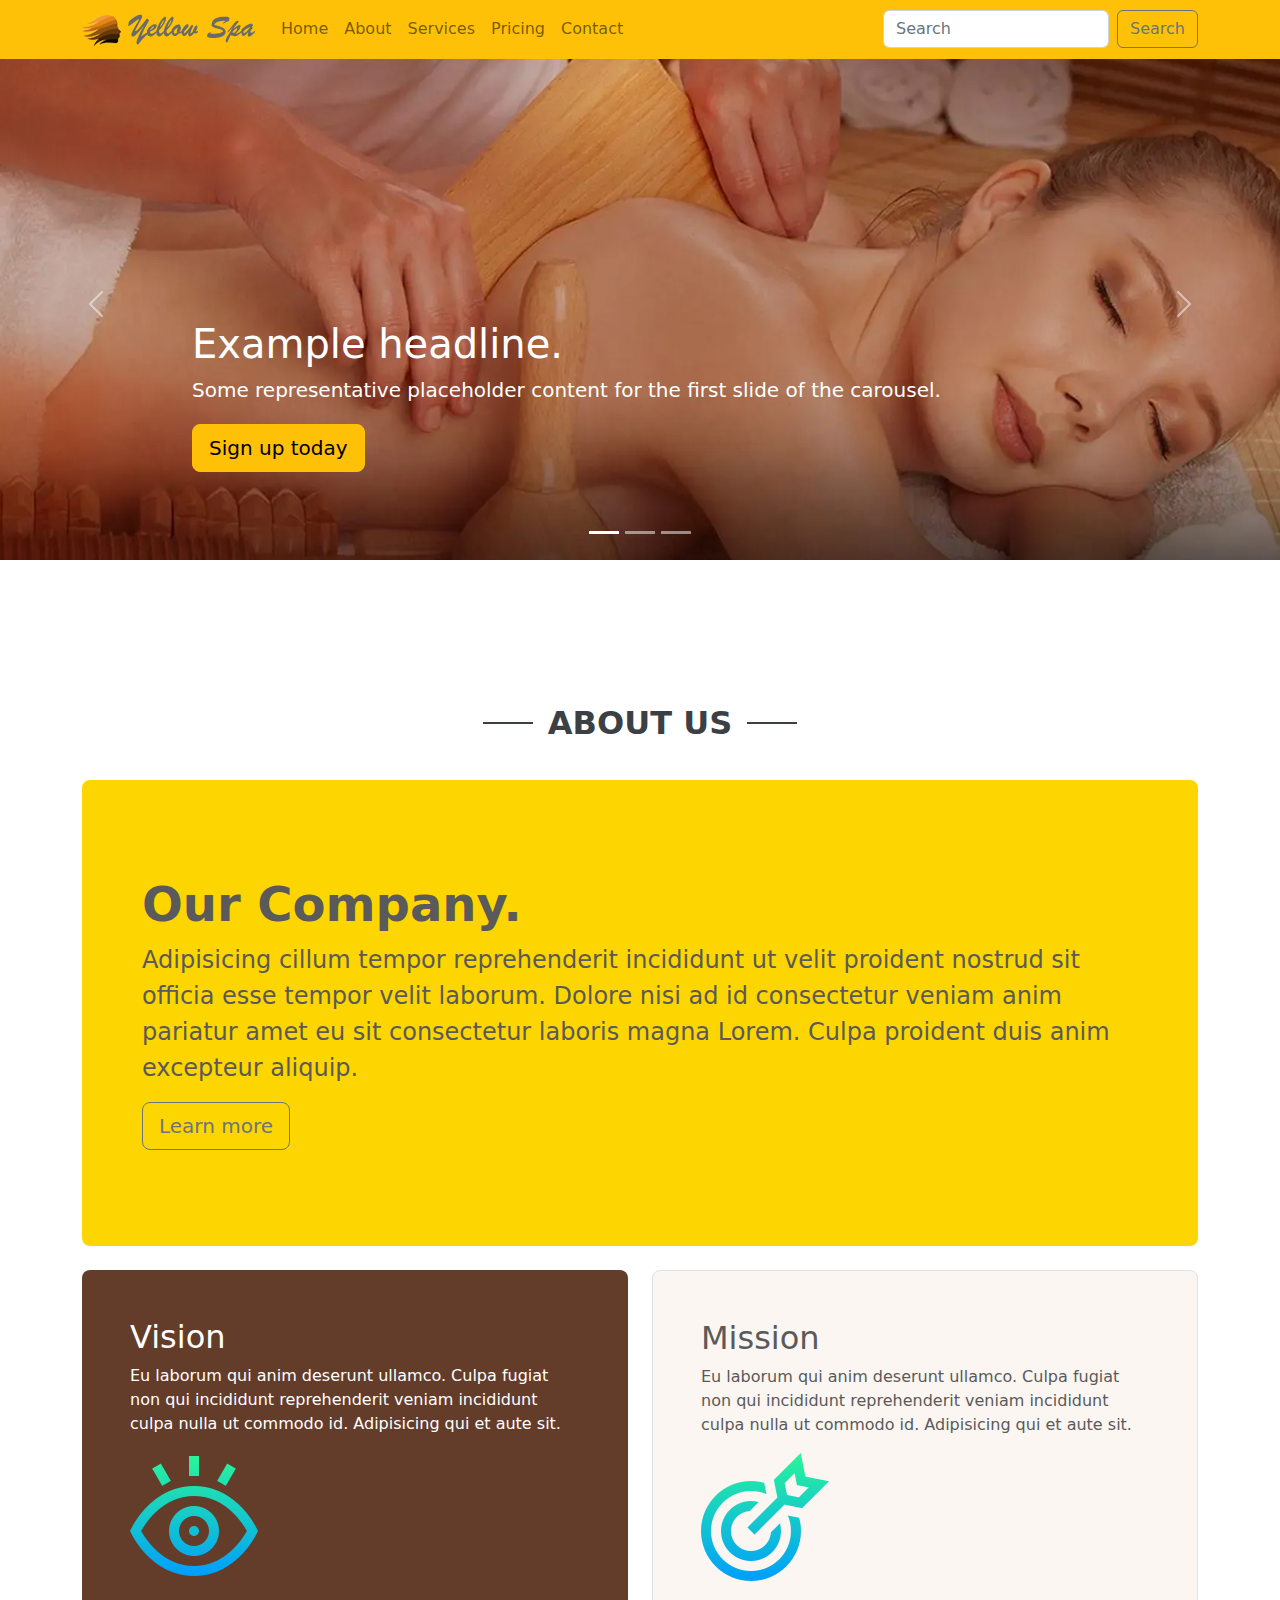
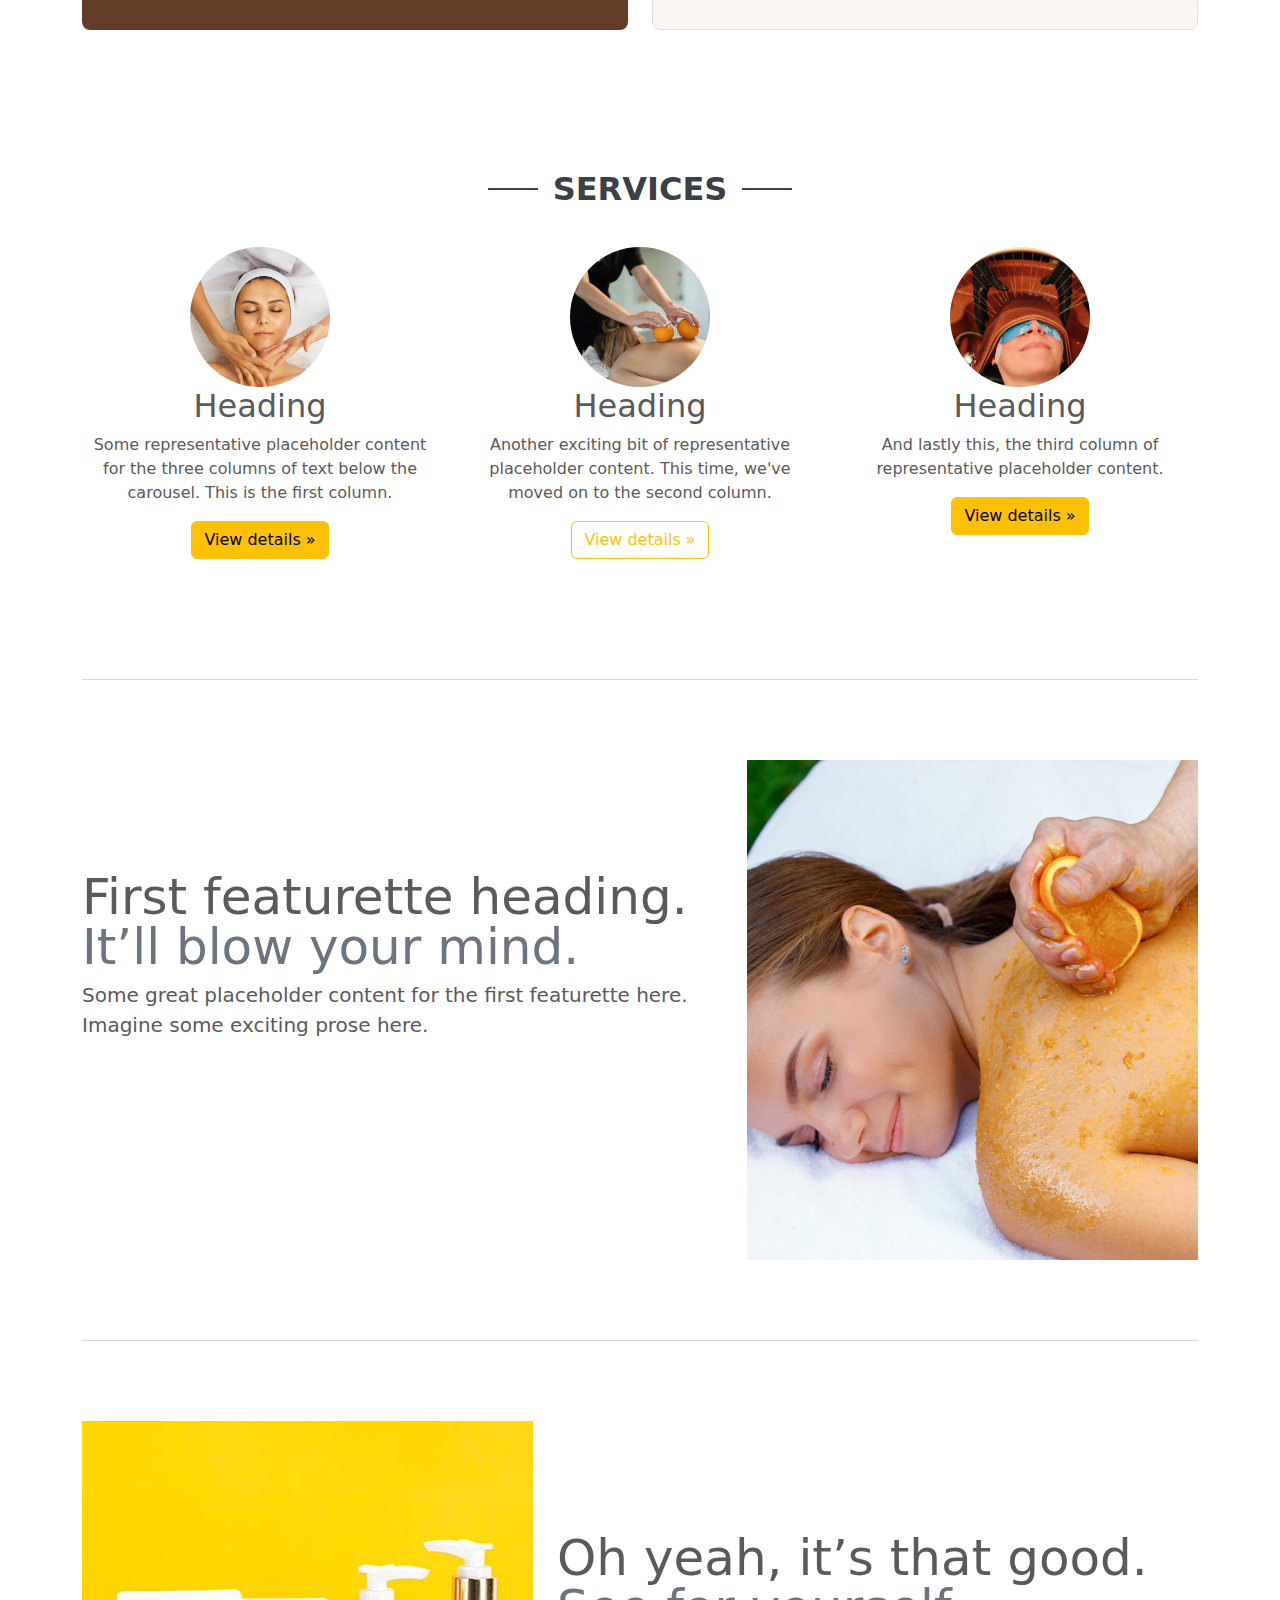
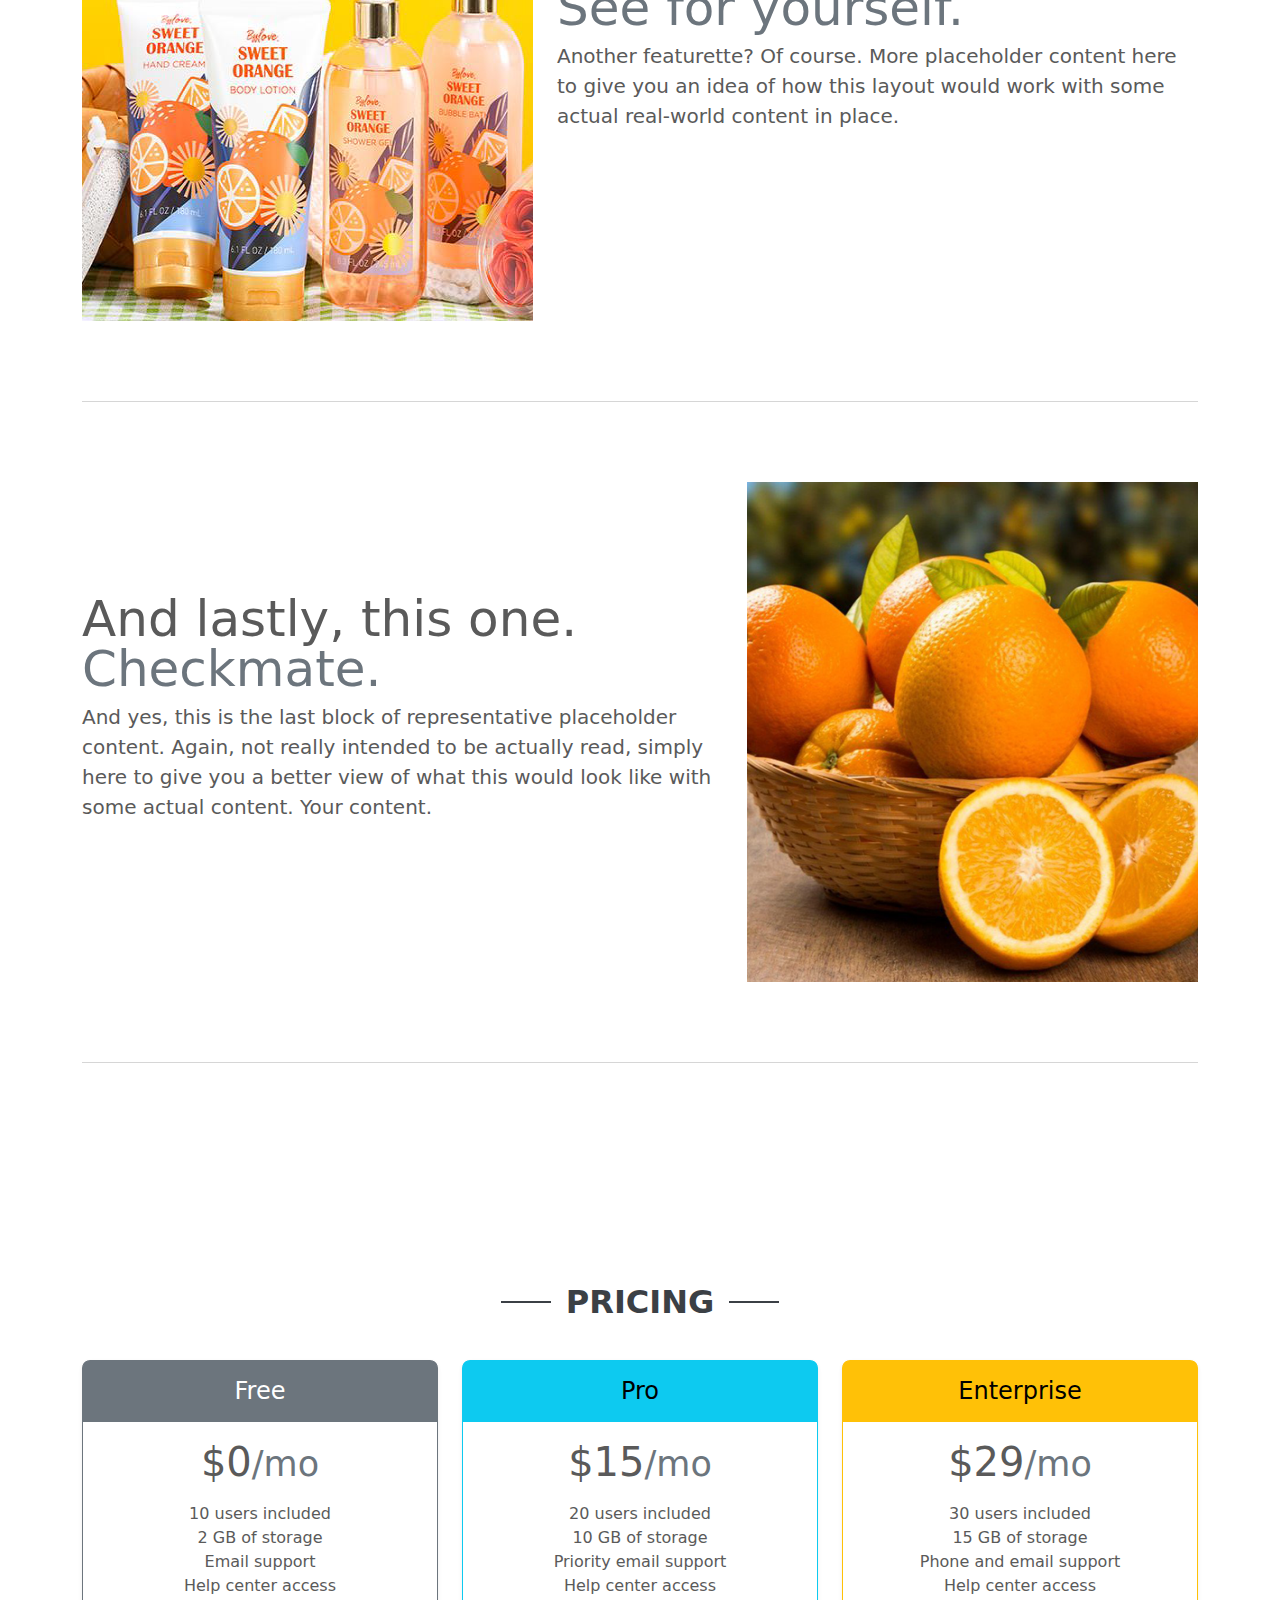
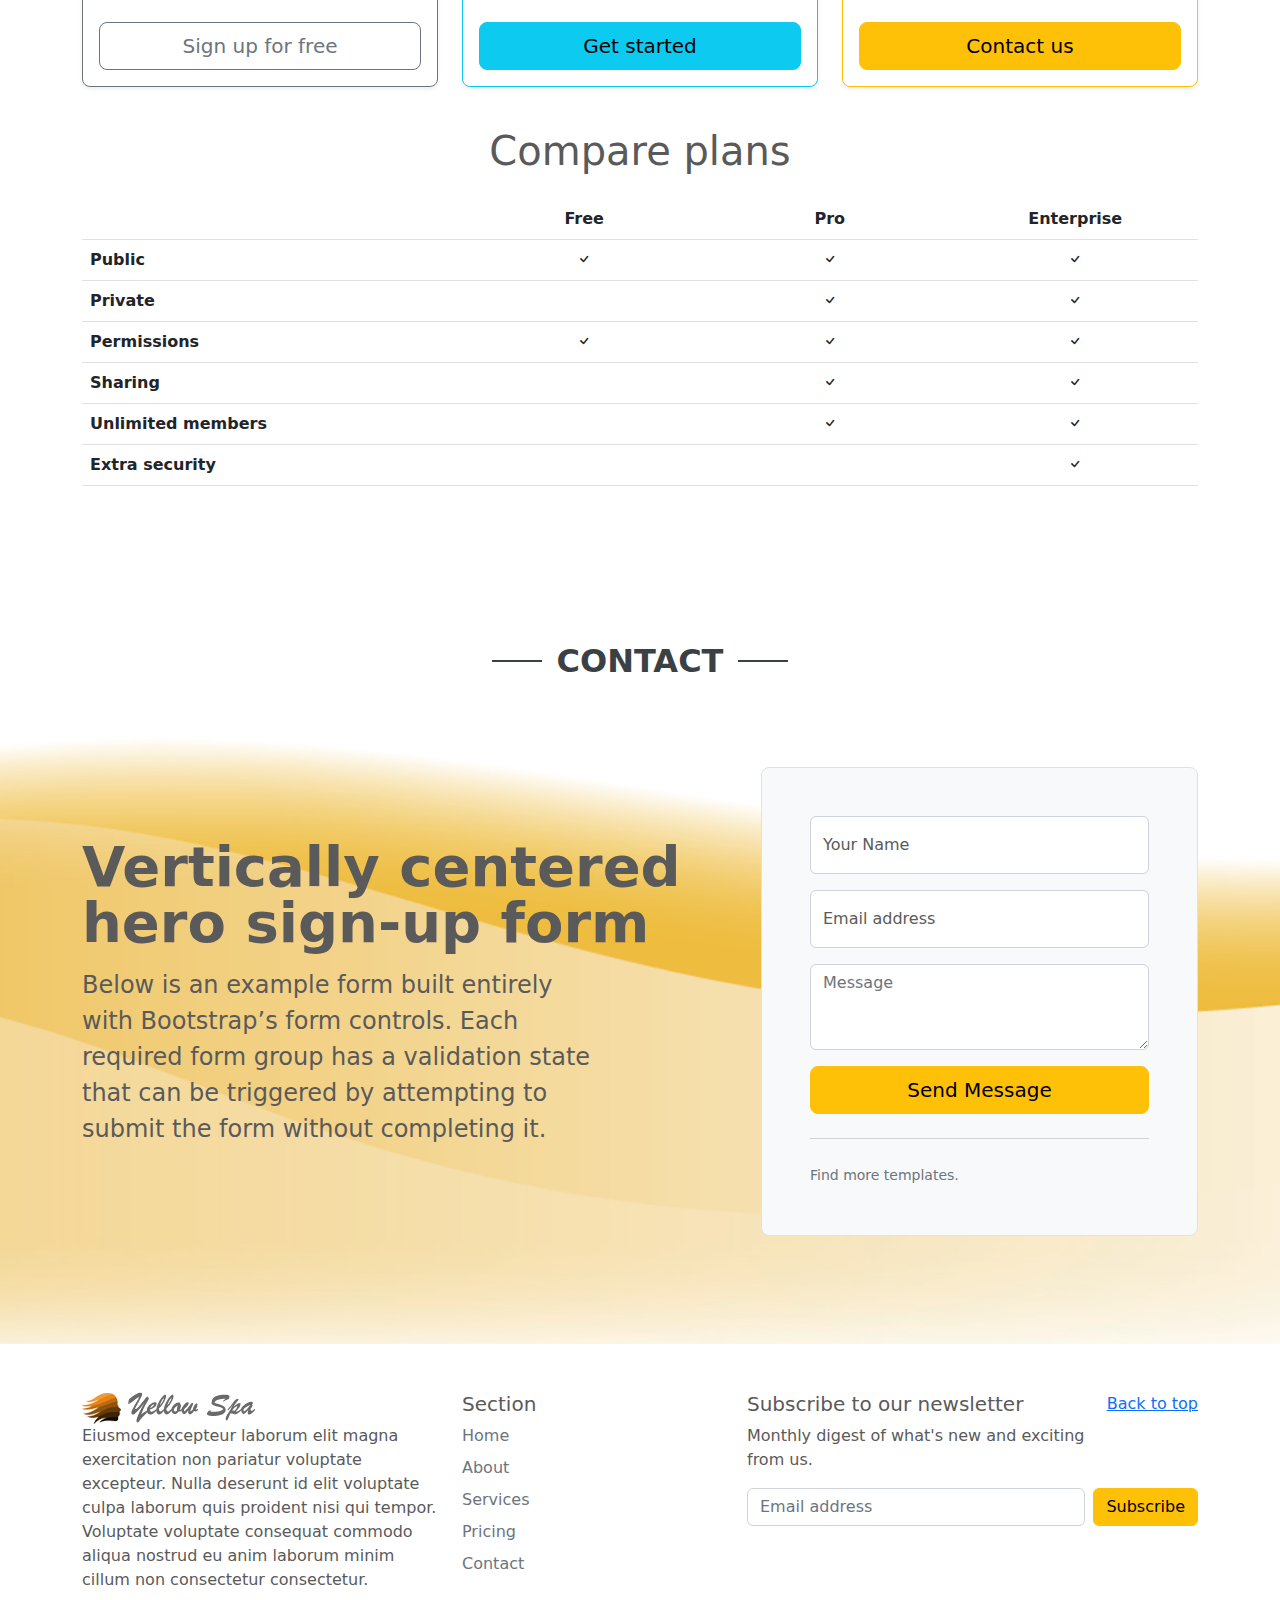
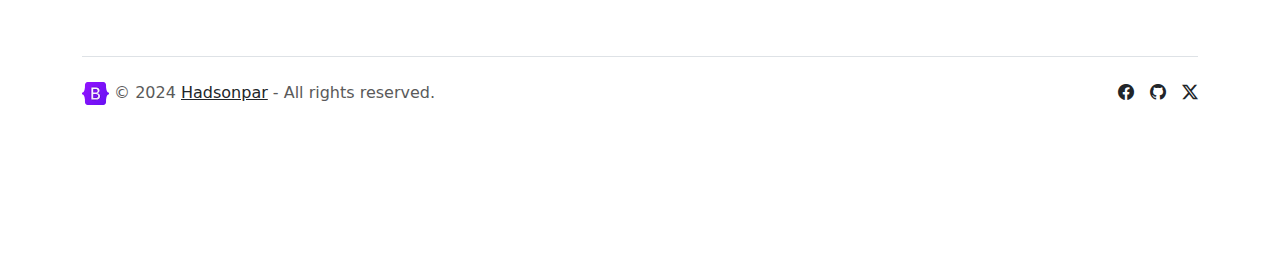
<file: Bootstrap5-Orange-Spa-1.0.1/index.html>
<!doctype html>
<html lang="en">
  <head>
    <meta charset="utf-8">
    <meta name="viewport" content="width=device-width, initial-scale=1">
    <meta name="description" content="">
    <meta name="author" content="Hadsonpar, developers resource">
    <meta name="generator" content="V 1.0.0">

    <title>Orange Fruit - Bootstrap v5</title>
    <link rel="icon" type="image/x-icon" href="assets/img/icon.png">

    <link rel="hadsonpar" href="https://Hadsonpar.com/template/Bootstrap5-Orange-Spa-1.0.0/">    
    <link href="assets/vendor/bootstrap/css/bootstrap.min.css" rel="stylesheet">
    <link href="assets/vendor/bootstrap-icons/bootstrap-icons.min.css" rel="stylesheet">
    <!-- Custom styles for this template -->    
    <link href="assets/css/style.css" rel="stylesheet">
  </head>
  <body>
    
<header>
  <nav class="navbar navbar-expand-md navbar-warning fixed-top bg-warning">
    <div class="container">
      <a class="navbar-brand" href="index.html">
        
        <img class="bd-placeholder-img" src="assets/img/home/logo-sm.png"/>

      </a>
      <button class="navbar-toggler" type="button" data-bs-toggle="collapse" data-bs-target="#navbarCollapse" aria-controls="navbarCollapse" aria-expanded="false" aria-label="Toggle navigation">
        <span class="navbar-toggler-icon"></span>
      </button>
      <div class="collapse navbar-collapse" id="navbarCollapse">
        <ul class="navbar-nav me-auto mb-2 mb-md-0">
          <li class="nav-item">
            <a class="nav-link" aria-current="page" href="index.html">Home</a>
          </li>
          <li class="nav-item">
            <a class="nav-link" href="#about">About</a>
          </li>
          <li class="nav-item">
            <a class="nav-link" href="#services">Services</a>
          </li>
          <li class="nav-item">
            <a class="nav-link" href="#pricing">Pricing</a>
          </li>
          <li class="nav-item">
            <a class="nav-link" href="#contact">Contact</a>
          </li>
          <!--
          <li class="nav-item">
            <a class="nav-link disabled">Disabled</a>
          </li>
          -->
        </ul>
        <form class="d-flex" role="search">
          <input class="form-control me-2" type="search" placeholder="Search" aria-label="Search">
          <button class="btn btn-outline-secondary" type="submit">Search</button>
        </form>
      </div>
    </div>
  </nav>
</header>

<main>
  <!-- ======= Carousel Us Page ======= -->
  <div id="myCarousel" class="carousel slide" data-bs-ride="carousel">
    <div class="carousel-indicators">
      <button type="button" data-bs-target="#myCarousel" data-bs-slide-to="0" class="active" aria-current="true" aria-label="Slide 1"></button>
      <button type="button" data-bs-target="#myCarousel" data-bs-slide-to="1" aria-label="Slide 2"></button>
      <button type="button" data-bs-target="#myCarousel" data-bs-slide-to="2" aria-label="Slide 3"></button>
    </div>
    
    <!--start carousel-inner-->
    <div class="carousel-inner">

      <!--start ONE carousel-item active-->
      <div class="carousel-image carousel-item active" style="background-image: url(assets/img/home/container-one.png); background-repeat: no-repeat;">
        <div class="container">
          <div class="carousel-caption text-start">
            <h1>Example headline.</h1>
            <p>Some representative placeholder content for the first slide of the carousel.</p>
            <p><a class="btn btn-lg btn-warning" href="#">Sign up today</a></p>
          </div>
        </div>
      </div>

      <!--start TWO carousel-item-->
      <div class="carousel-image carousel-item" style="background-image: url(assets/img/home/container-two.png); background-repeat: no-repeat;">
        <div class="container">
          <div class="carousel-caption">
            <h1>Another example headline.</h1>
            <p>Some representative placeholder content for the second slide of the carousel.</p>
            <p><a class="btn btn-lg btn-info" href="#">Learn more</a></p>
          </div>
        </div>
      </div>

      <div class="carousel-image carousel-item" style="background-image: url(assets/img/home/container-three.png); background-repeat: no-repeat;">
        <div class="container">
          <div class="carousel-caption text-end">
            <h1>One more for good measure.</h1>
            <p>Some representative placeholder content for the third slide of this carousel.</p>
            <p><a class="btn btn-lg btn-info" href="#">Browse gallery</a></p>
          </div>
        </div>
      </div>

    </div>
    <!--end carousel-inner-->

    <button class="carousel-control-prev" type="button" data-bs-target="#myCarousel" data-bs-slide="prev">
      <span class="carousel-control-prev-icon" aria-hidden="true"></span>
      <span class="visually-hidden">Previous</span>
    </button>
    <button class="carousel-control-next" type="button" data-bs-target="#myCarousel" data-bs-slide="next">
      <span class="carousel-control-next-icon" aria-hidden="true"></span>
      <span class="visually-hidden">Next</span>
    </button>

  </div>

  <!-- ======= About Us Section ======= -->
  <section id="about" class="about">
    <div class="container">
      <div class="section-title" data-aos="fade-up">
        <h2>About Us</h2>
      </div>

      <div class="p-5 mb-4 clr-about-first rounded-3">
        <div class="container-fluid py-5">
          <h1 class="display-5 fw-bold">Our Company.</h1>
          <p class="col-md-12 fs-4">Adipisicing cillum tempor reprehenderit incididunt ut velit proident nostrud sit officia esse tempor velit laborum. Dolore nisi ad id consectetur veniam anim pariatur amet eu sit consectetur laboris magna Lorem. Culpa proident duis anim excepteur aliquip.</p>
          <button class="btn btn-outline-secondary btn-lg" type="button">Learn more</button>
        </div>
      </div>
  
      <div class="row align-items-md-stretch">
        <div class="col-md-6">
          <div class="h-100 p-5 clr-about-second rounded-3">
            <h2>Vision</h2>
            <p>Eu laborum qui anim deserunt ullamco. Culpa fugiat non qui incididunt reprehenderit veniam incididunt culpa nulla ut commodo id. Adipisicing qui et aute sit.</p>            
            <img class="bd-placeholder-img" src="assets/img/home/vision.png"/>
          </div>
        </div>
        <div class="col-md-6">
          <div class="h-100 p-5 clr-about-third border rounded-3">
            <h2>Mission</h2>
            <p>Eu laborum qui anim deserunt ullamco. Culpa fugiat non qui incididunt reprehenderit veniam incididunt culpa nulla ut commodo id. Adipisicing qui et aute sit.</p>            
            <img class="bd-placeholder-img" src="assets/img/home/mission.png"/>
          </div>
        </div>
      </div>

    </div>    
  </section>

  <!-- ======= About Us Section ======= -->
  <section id="services" class="services">
    <div class="container marketing">

      <div class="section-title" data-aos="fade-up">
        <h2>Services</h2>
      </div>

      <!-- Three columns of text below the carousel -->
      <div class="row">
        <div class="col-lg-4">        
          <img class="bd-placeholder-img rounded-circle" src="assets/img/home/marketing-one.png"/>
          <h2 class="fw-normal">Heading</h2>
          <p>Some representative placeholder content for the three columns of text below the carousel. This is the first column.</p>
          <p><a class="btn btn-warning" href="#">View details &raquo;</a></p>
        </div><!-- /.col-lg-4 -->

        <div class="col-lg-4">
          <img class="bd-placeholder-img rounded-circle" src="assets/img/home/marketing-two.png"/>
          <h2 class="fw-normal">Heading</h2>
          <p>Another exciting bit of representative placeholder content. This time, we've moved on to the second column.</p>
          <p><a class="btn btn-outline-warning" href="#">View details &raquo;</a></p>
        </div><!-- /.col-lg-4 -->

        <div class="col-lg-4">
          <img class="bd-placeholder-img rounded-circle" src="assets/img/home/marketing-three.png"/>
          <h2 class="fw-normal">Heading</h2>
          <p>And lastly this, the third column of representative placeholder content.</p>
          <p><a class="btn btn-warning" href="#">View details &raquo;</a></p>
        </div><!-- /.col-lg-4 -->
      </div><!-- /.row -->


      <!-- START THE FEATURETTES -->

      <hr class="featurette-divider">

      <div class="row featurette">
        <div class="col-md-7">
          <h2 class="featurette-heading fw-normal lh-1">First featurette heading. <span class="text-muted">It’ll blow your mind.</span></h2>
          <p class="lead">Some great placeholder content for the first featurette here. Imagine some exciting prose here.</p>
        </div>
        <div class="col-md-5">
          <img class="bd-placeholder-img featurette-image img-fluid mx-auto" src="assets/img/home/featurette-one.png"/>
        </div>
      </div>

      <hr class="featurette-divider">

      <div class="row featurette">
        <div class="col-md-7 order-md-2">
          <h2 class="featurette-heading fw-normal lh-1">Oh yeah, it’s that good. <span class="text-muted">See for yourself.</span></h2>
          <p class="lead">Another featurette? Of course. More placeholder content here to give you an idea of how this layout would work with some actual real-world content in place.</p>
        </div>
        <div class="col-md-5 order-md-1">
          <img class="bd-placeholder-img featurette-image img-fluid mx-auto" src="assets/img/home/featurette-two.png"/>

        </div>
      </div>

      <hr class="featurette-divider">

      <div class="row featurette">
        <div class="col-md-7">
          <h2 class="featurette-heading fw-normal lh-1">And lastly, this one. <span class="text-muted">Checkmate.</span></h2>
          <p class="lead">And yes, this is the last block of representative placeholder content. Again, not really intended to be actually read, simply here to give you a better view of what this would look like with some actual content. Your content.</p>
        </div>
        <div class="col-md-5">        
          <img class="bd-placeholder-img featurette-image img-fluid mx-auto" src="assets/img/home/featurette-three.png"/>
        </div>
      </div>

      <hr class="featurette-divider">

      <!-- /END THE FEATURETTES -->

    </div><!-- /.container -->
  </section>

  <!-- ======= About Us Section ======= -->
  <section id="pricing" class="pricing">
    <div class="container">

      <div class="section-title" data-aos="fade-up">
        <h2>pricing</h2>
      </div>

      <div class="row row-cols-1 row-cols-md-3 mb-3 text-center">
        <div class="col">
          <div class="card mb-4 rounded-3 shadow-sm border-secondary">
            <div class="card-header py-3 text-bg-secondary border-secondary">
              <h4 class="my-0 fw-normal">Free</h4>
            </div>
            <div class="card-body">
              <h1 class="card-title pricing-card-title">$0<small class="text-muted fw-light">/mo</small></h1>
              <ul class="list-unstyled mt-3 mb-4">
                <li>10 users included</li>
                <li>2 GB of storage</li>
                <li>Email support</li>
                <li>Help center access</li>
              </ul>
              <button type="button" class="w-100 btn btn-lg btn-outline-secondary">Sign up for free</button>
            </div>
          </div>
        </div>
        <div class="col">
          <div class="card mb-4 rounded-3 shadow-sm border-info">
            <div class="card-header py-3 text-bg-info border-info">
              <h4 class="my-0 fw-normal">Pro</h4>
            </div>
            <div class="card-body">
              <h1 class="card-title pricing-card-title">$15<small class="text-muted fw-light">/mo</small></h1>
              <ul class="list-unstyled mt-3 mb-4">
                <li>20 users included</li>
                <li>10 GB of storage</li>
                <li>Priority email support</li>
                <li>Help center access</li>
              </ul>
              <button type="button" class="w-100 btn btn-lg btn-info">Get started</button>
            </div>
          </div>
        </div>
        <div class="col">
          <div class="card mb-4 rounded-3 shadow-sm border-warning">
            <div class="card-header py-3 text-bg-warning border-warning">
              <h4 class="my-0 fw-normal">Enterprise</h4>
            </div>
            <div class="card-body">
              <h1 class="card-title pricing-card-title">$29<small class="text-muted fw-light">/mo</small></h1>
              <ul class="list-unstyled mt-3 mb-4">
                <li>30 users included</li>
                <li>15 GB of storage</li>
                <li>Phone and email support</li>
                <li>Help center access</li>
              </ul>
              <button type="button" class="w-100 btn btn-lg btn-warning">Contact us</button>
            </div>
          </div>
        </div>
      </div>
  
      <h2 class="display-6 text-center mb-4">Compare plans</h2>
  
      <div class="table-responsive">
        <table class="table text-center">
          <thead>
            <tr>
              <th style="width: 34%;"></th>
              <th style="width: 22%;">Free</th>
              <th style="width: 22%;">Pro</th>
              <th style="width: 22%;">Enterprise</th>
            </tr>
          </thead>
          <tbody>
            <tr>
              <th scope="row" class="text-start">Public</th>
              <td><i class="bi bi-check"></i></td>
              <td><i class="bi bi-check"></i></td>
              <td><i class="bi bi-check"></i></td>
            </tr>
            <tr>
              <th scope="row" class="text-start">Private</th>
              <td></td>
              <td><i class="bi bi-check"></i></td>
              <td><i class="bi bi-check"></i></td>
            </tr>
          </tbody>
  
          <tbody>
            <tr>
              <th scope="row" class="text-start">Permissions</th>
              <td><i class="bi bi-check"></i></td>
              <td><i class="bi bi-check"></i></td>
              <td><i class="bi bi-check"></i></td>
            </tr>
            <tr>
              <th scope="row" class="text-start">Sharing</th>
              <td></td>
              <td><i class="bi bi-check"></i></td>
              <td><i class="bi bi-check"></i></td>
            </tr>
            <tr>
              <th scope="row" class="text-start">Unlimited members</th>
              <td></td>
              <td><i class="bi bi-check"></i></td>
              <td><i class="bi bi-check"></i></td>
            </tr>
            <tr>
              <th scope="row" class="text-start">Extra security</th>
              <td></td>
              <td></td>
              <td><i class="bi bi-check"></i></td>
            </tr>
          </tbody>
        </table>
      </div>

    </div>
  </section>

  <!-- ======= contact Us Section ======= -->
  <section id="contact" class="contact">
    <div class="container">
      <div class="section-title" data-aos="fade-up">
        <h2>Contact</h2>
      </div>
      
      
        <div class="row align-items-center g-lg-5 py-5">
          <div class="col-lg-7 text-center text-lg-start">
            <h1 class="display-4 fw-bold lh-1 mb-3">Vertically centered hero sign-up form</h1>
            <p class="col-lg-10 fs-4">Below is an example form built entirely with Bootstrap’s form controls. Each required form group has a validation state that can be triggered by attempting to submit the form without completing it.</p>
          </div>
          <div class="col-md-10 mx-auto col-lg-5">
            <form class="p-4 p-md-5 border rounded-3 bg-light">

              <div class="form-floating mb-3">
                <input type="input" class="form-control" id="floatingName" placeholder="Your Name">
                <label for="floatingName">Your Name</label>
              </div>

              <div class="form-floating mb-3">
                <input type="email" class="form-control" id="floatingEmail" placeholder="name@example.com">
                <label for="floatingEmail">Email address</label>
              </div>

              <div class="form-outline mb-3">                
                <textarea class="form-control" id="floatingMessage" aria-label="With textarea" rows="3" placeholder="Message"></textarea>                
              </div>

              <button class="w-100 btn btn-lg btn-warning" type="submit">Send Message</button>
              <hr class="my-4">
              <small class="text-muted">Find more templates.</small>
            </form>
          </div>
        </div>
    </div>

  </section>

  <!-- FOOTER -->    
  <footer class="container py-5">
    <div class="row">
      <div class="col-6 col-md-4 mb-4">
        <img class="bd-placeholder-img" src="assets/img/home/logo-sm.png"/>
        <p>Eiusmod excepteur laborum elit magna exercitation non pariatur voluptate excepteur. Nulla deserunt id elit voluptate culpa laborum quis proident nisi qui tempor. Voluptate voluptate consequat commodo aliqua nostrud eu anim laborum minim cillum non consectetur consectetur.</p>
      </div>

      <div class="col-6 col-md-2 mb-4">
        <h5>Section</h5>
        <ul class="nav flex-column">
          <li class="nav-item mb-2"><a href="#" class="nav-link p-0 text-muted">Home</a></li>
          <li class="nav-item mb-2"><a href="#about" class="nav-link p-0 text-muted">About</a></li>
          <li class="nav-item mb-2"><a href="#services" class="nav-link p-0 text-muted">Services</a></li>
          <li class="nav-item mb-2"><a href="#pricing" class="nav-link p-0 text-muted">Pricing</a></li>
          <li class="nav-item mb-2"><a href="#contact" class="nav-link p-0 text-muted">Contact</a></li>
        </ul>
      </div>

      <div class="col-md-5 offset-md-1 mb-4">
        <p class="float-end"><a href="#">Back to top</a></p>
        <form>
          <h5>Subscribe to our newsletter</h5>
          <p>Monthly digest of what's new and exciting from us.</p>
          <div class="d-flex flex-column flex-sm-row w-100 gap-2">
            <label for="newsletter1" class="visually-hidden">Email address</label>
            <input id="newsletter1" type="text" class="form-control" placeholder="Email address">
            <button class="btn btn-warning" type="button">Subscribe</button>
          </div>
        </form>
      </div>
    </div>

    <div class="d-flex flex-column flex-sm-row justify-content-between py-4 my-4 border-top">        
      <p><img src="assets/img/bootstrap-logo.svg" alt="" width="27" height="23"> &copy; 2024 <a class="link-dark" href="https://hadsonpar.com/" target="_blank">Hadsonpar</a> - All rights reserved.</p>
      <ul class="list-unstyled d-flex">
        <li class="ms-4"><a class="link-dark" href="https://www.facebook.com/hadsonpar" target="_blank"><i class="bi bi-facebook"></i></a></li>
        <li class="ms-3"><a class="link-dark" href="https://github.com/Hadsonpar" target="_blank"><i class="bi bi-github"></i></a></li>
        <li class="ms-3"><a class="link-dark" href="https://twitter.com/hadson_paredes" target="_blank"><i class="bi bi-twitter-x"></i></a></li>
      </ul>
    </div>
  </footer>
</main>

  <script src="assets/vendor/bootstrap/js/bootstrap.bundle.min.js"></script>
      
  </body>
</html>
</file>
<file: Bootstrap5-Orange-Spa-1.0.1/assets/css/style.css>
/* GLOBAL STYLES
-------------------------------------------------- */
/* Padding below the footer and lighter body text */

body {
  padding-top: 3rem;
  padding-bottom: 3rem;
  color: #5a5a5a;  
}
/*
h2{
  color: #F5810D;
}
/*
/* CUSTOMIZE THE CAROUSEL
-------------------------------------------------- */

/* Carousel base class */
.carousel {
  margin-bottom: 4rem;
}
/* Since positioning the image, we need to help out the caption */
.carousel-caption {
  bottom: 3rem;
  z-index: 10;
}

/* Declare heights because of positioning of img element */
.carousel-item {
  height: 32rem;
}

.carousel-image {  
  background-position: center;
  background-repeat: no-repeat;
  background-size: cover;
  position: relative;
}

/*Sections General
-------------------------------------------------- */
section {
  padding: 60px 0;
  overflow: hidden;
}

.section-title {
  text-align: center;
  padding-top: 20px;
  padding-bottom: 30px;
}

.section-title h2 {
  font-size: 32px;
  font-weight: bold;
  text-transform: uppercase;
  position: relative;
  color: #3b4045;
}

.section-title h2::before,
.section-title h2::after {
  content: "";
  width: 50px;
  height: 2px;
  background: #3b4045;
  display: inline-block;
}

.section-title h2::before {
  margin: 0 15px 10px 0;
}

.section-title h2::after {
  margin: 0 0 10px 15px;
}

.section-title p {
  margin: 15px 0 0 0;
}

/* ABOUT CONTENT
-------------------------------------------------- */
.about .clr-about-first{
  background: #fdd500;
}

.about .clr-about-second{
  background: #643c2a;
}

.about .clr-about-second h2{
  color: #ffffff;
}

.about .clr-about-second p{
  color: #ffffff;
}

.about .clr-about-third{
  background: #fbf6f1;
}
/*
.about .col-md-6 img{
  display:block;
  margin:auto;
}
*/
/* MARKETING CONTENT
-------------------------------------------------- */

/* Center align the text within the three columns below the carousel */
.marketing .col-lg-4 {
  margin-bottom: 1.5rem;
  text-align: center;
}

.marketing .col-lg-4 img {
  width: 140px;
  height:140px;
}

/* Featurettes
------------------------- */

.featurette-divider {
  margin: 5rem 0; /* Space out the Bootstrap <hr> more */
}

.featurette .col-md-5 img {
  width: 500px;
  height: 500px;
}

/* contact
------------------------- */
.contact {  
  background-image: url(../../assets/img/home/contact-bg.png);
  background-repeat: no-repeat;
  background-position: center center;
  background-size: cover;
}

/* RESPONSIVE CSS
-------------------------------------------------- */

@media (min-width: 40em) {
  /* Bump up size of carousel content */
  .carousel-caption p {
    margin-bottom: 1.25rem;
    font-size: 1.25rem;
    line-height: 1.4;
  }

  .featurette-heading {
    font-size: 50px;
  }
}

@media (min-width: 62em) {
  .featurette-heading {
    margin-top: 7rem;
  }
}
</file>
